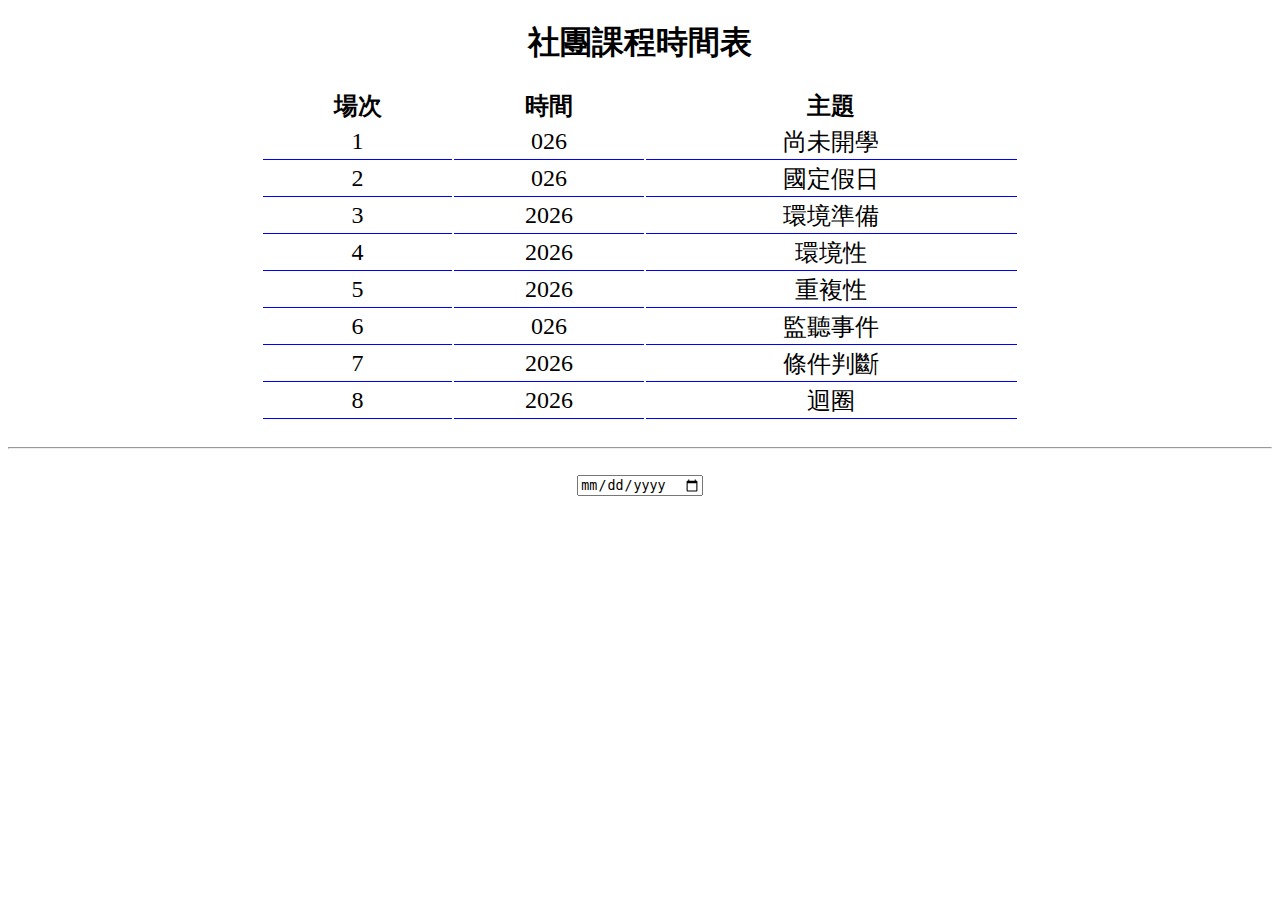
<file: HelloJavaScript0511/HelloJavaScript0406/Class3 automaticScheduleSystem/index.html>
<!DOCTYPE html>
<html > 
    <head>
        
        <meta charset="utf-8">
        <title>Club Course</title>
        <link rel="stylesheet" href="style.css">
        <script src="https://code.jquery.com/jquery-3.4.1.min.js"></script>
        <script src="main.js"></script>
        <script src="topic.js"></script>
    </head>
    <body>
       <h1>社團課程時間表</h1>
       <table id="courseTable"></table>
       <br><hr><br>
       <input id="inputDate" type="date">
    </body>
</html>
</file>
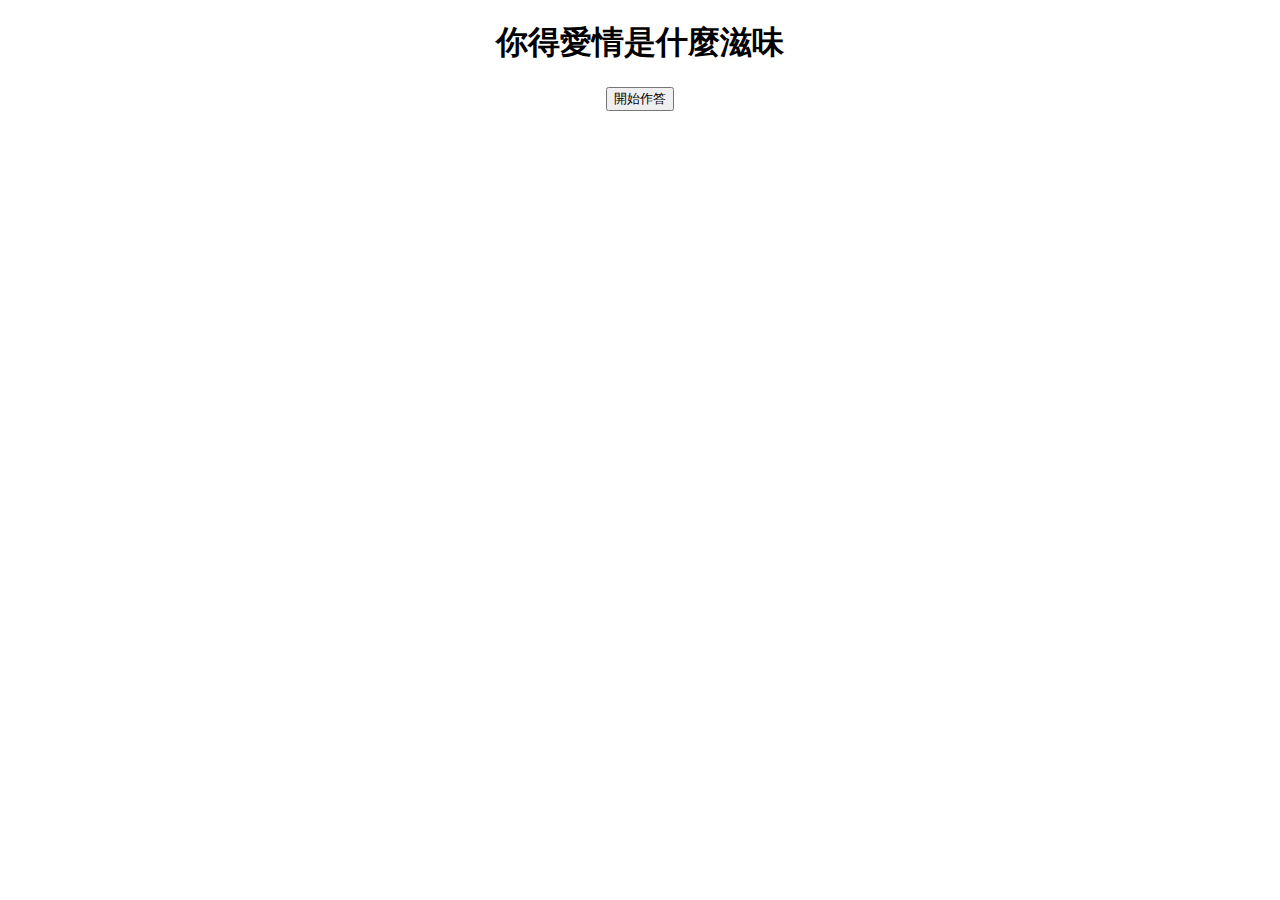
<file: HelloJavaScript0511/HelloJavaScript0406/Class4 PsychologicalTest/index.html>
<!DOCTYPE html>
<html > 
    <head>
        
        <meta charset="utf-8">
        <title>Mind Quiz</title>
        <link rel="stylesheet" href="style.css">
        <script src="https://code.jquery.com/jquery-3.4.1.min.js"></script>
        <script src="data.js"></script>
        <script src="main.js"></script>
    </head>
    <body>
       <h1>你得愛情是什麼滋味</h1>
       <div>
           <h2 id="question"></h2>
       <div id="options"></div>
       </div>
       <input id="startButton" type="button" value="開始作答">
    </body>
</html>
</file>
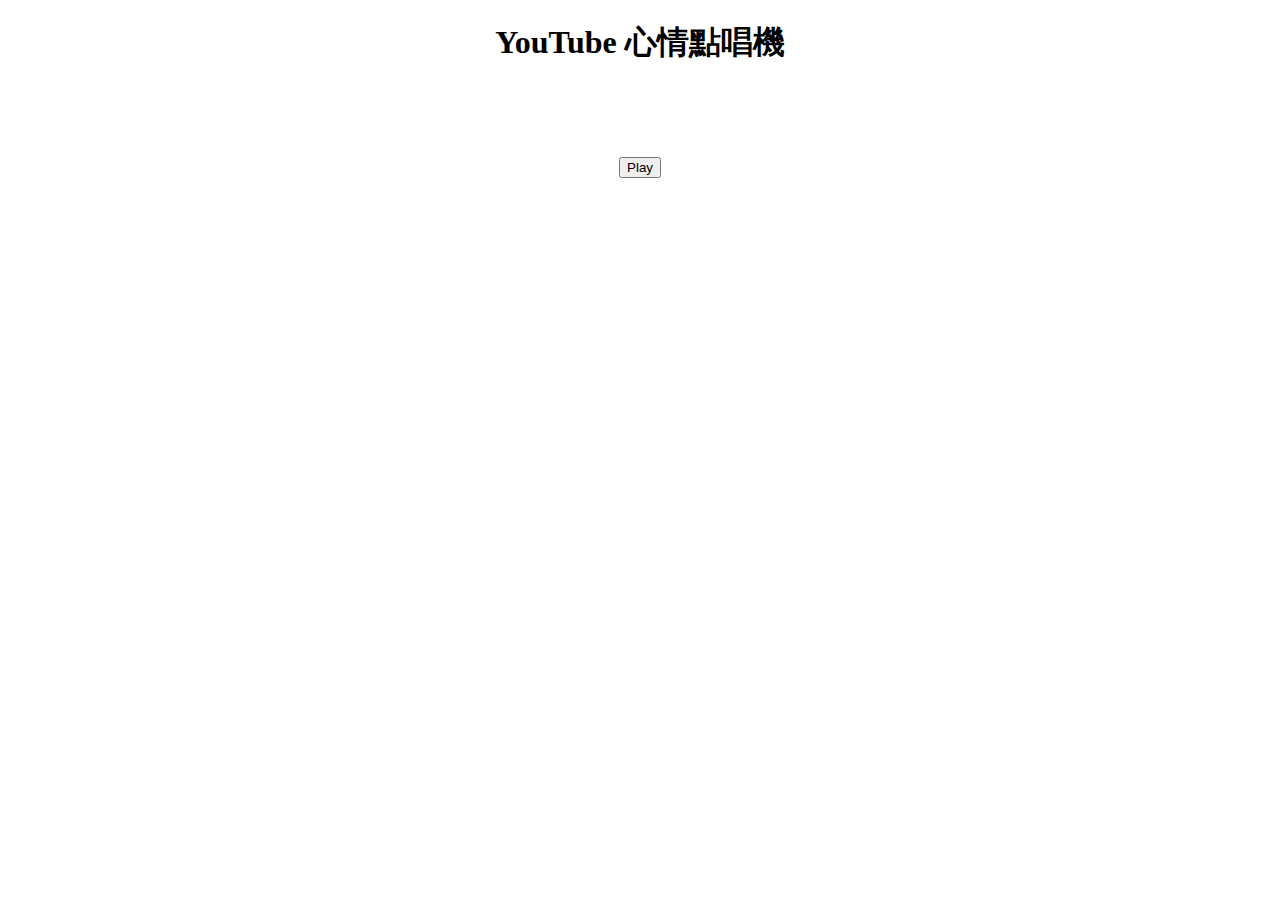
<file: HelloJavaScript0511/HelloJavaScript0406/Class6/index.html>
<!DOCTYPE html>
<html > 
    <head>        

        <meta charset="utf-8">
        <title>YouTube Player </title>
        <link rel="stylesheet" href="style.css">
        <script src="https://code.jquery.com/jquery-3.4.1.min.js"></script>
        <script src="https://www.youtube.com/iframe_api"></script>
        <script src="playlist.js"></script>
        <script src="main.js"></script>
    </head>
    <body>
       <h1>YouTube 心情點唱機</h1>
        <h2></h2>
        <div id="player"></div>
        <br>
        <input id="playButton" type="button" value="Play">
    </body>
</html>
</file>
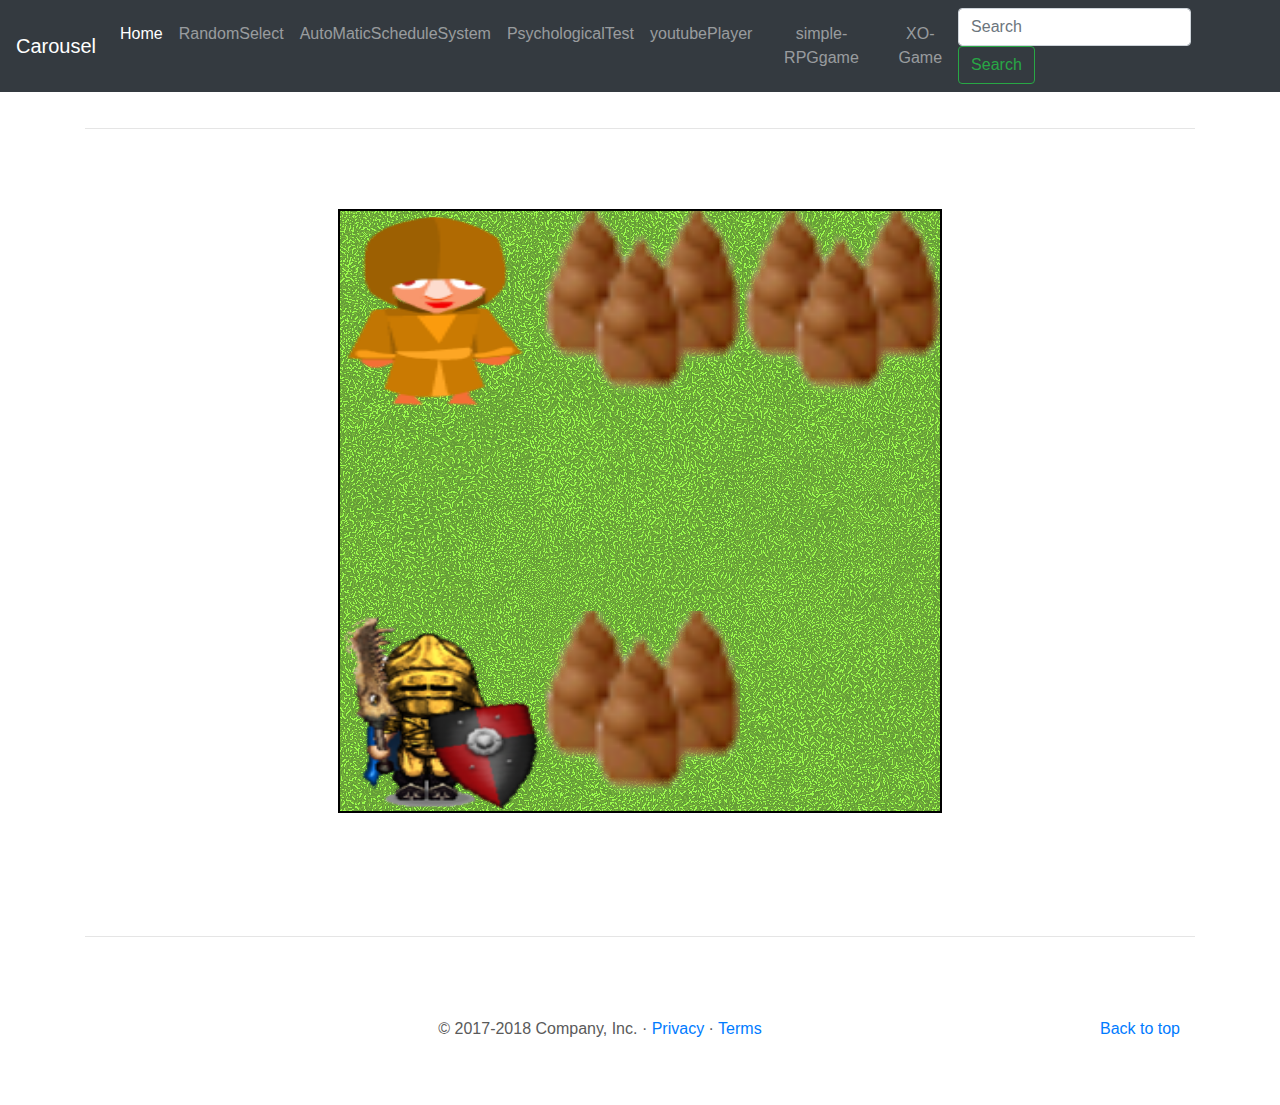
<file: simple-RPGgame.html>
<!doctype html>
<html lang="en">
  <head>
    <meta charset="utf-8">
    <meta name="viewport" content="width=device-width, initial-scale=1, shrink-to-fit=no">
    <meta name="description" content="">
    <meta name="author" content="">
    <link rel="icon" href="favicon.ico">

    <title>Carousel Template for Bootstrap</title>

    <!-- Bootstrap core CSS -->
    <link href="dist/css/bootstrap.min.css" rel="stylesheet">
    <link href="HelloJavaScript0511\HelloJavaScript0406\Class5 RPGGane\style.css" rel="stylesheet">
    <!-- Custom styles for this template -->
    <link href="carousel.css" rel="stylesheet">
  </head>
  <body>

    <header>
      <nav class="navbar navbar-expand-md navbar-dark fixed-top bg-dark">
        <a class="navbar-brand" href="#">Carousel</a>
        <button class="navbar-toggler" type="button" data-toggle="collapse" data-target="#navbarCollapse" aria-controls="navbarCollapse" aria-expanded="false" aria-label="Toggle navigation">
          <span class="navbar-toggler-icon"></span>
        </button>
        <div class="collapse navbar-collapse" id="navbarCollapse">
          <ul class="navbar-nav mr-auto">
            <li class="nav-item active">
              <a class="nav-link" href="index.html">Home <span class="sr-only">(current)</span></a>
            </li>
            <!-- <li class="nav-item">
              <a class="nav-link" href="#">RandomSelect</a>
            </li> -->
            <!-- <li class="nav-item">
              <a class="nav-link" href="random-select.html">RandomSelect</a>
            </li> -->
            <li class="nav-item">
              <a class="nav-link " href="random-select.html">RandomSelect</a>
            </li>
            <!-- BootstrapCarousel\Psychological-Test.html -->
            <li class="nav-item">
                <a class="nav-link " href="auto-matic-schedule-system.html">AutoMaticScheduleSystem</a>
              </li>
              <li class="nav-item">
                <a class="nav-link " href="Psychological-Test.html">PsychologicalTest</a>
              </li>
              <li class="nav-item">
                <a class="nav-link " href="youtubePlayer.html">youtubePlayer</a>
              </li>
              <li class="nav-item">
                <a class="nav-link " href="">simple-RPGgame</a>
              </li>
              <li class="nav-item">
                <a class="nav-link " href="XO-Game.html">XO-Game</a>
              </li>
          </ul>
          <form class="form-inline mt-2 mt-md-0">
            <input class="form-control mr-sm-2" type="text" placeholder="Search" aria-label="Search">
            <button class="btn btn-outline-success my-2 my-sm-0" type="submit">Search</button>
          </form>
        </div>
      </nav>
    </header>

    <main role="main">
     
      <div class="container marketing">
        <hr class="featurette-divider">

        <title>Simple RPG</title>
  
       <h1></h1>
        <div>
            <canvas id="myCanvas" width="600" height="600"></canvas>
            <div id="talkBox"></p>
            </div>
    
       <hr class="featurette-divider">
        <!-- /END THE FEATURETTES -->
      </div><!-- /.container -->


      <!-- FOOTER -->
      <footer class="container">
        <p class="float-right"><a href="#">Back to top</a></p>
        <p>&copy; 2017-2018 Company, Inc. &middot; <a href="#">Privacy</a> &middot; <a href="#">Terms</a></p>
      </footer>
    </main>

    <!-- Bootstrap core JavaScript
    ================================================== -->
    <!-- Placed at the end of the document so the pages load faster -->
    <script src="https://code.jquery.com/jquery-3.3.1.slim.min.js" integrity="sha384-q8i/X+965DzO0rT7abK41JStQIAqVgRVzpbzo5smXKp4YfRvH+8abtTE1Pi6jizo" crossorigin="anonymous"></script>
    <script>window.jQuery || document.write('<script src="assets/js/vendor/jquery-slim.min.js"><\/script>')</script>
    <script src="assets/js/vendor/popper.min.js"></script>
    <script src="dist/js/bootstrap.min.js"></script>
    <!-- Just to make our placeholder images work. Don't actually copy the next line! -->
    <script src="assets/js/vendor/holder.min.js"></script>
    <script src="https://www.youtube.com/iframe_api"></script>
    <script src="HelloJavaScript0511\HelloJavaScript0406\Class5 RPGGane\main.js"></script>
    <script src="HelloJavaScript0511\HelloJavaScript0406\Class5 RPGGane\images"></script>
  

</body>
</html>
</file>
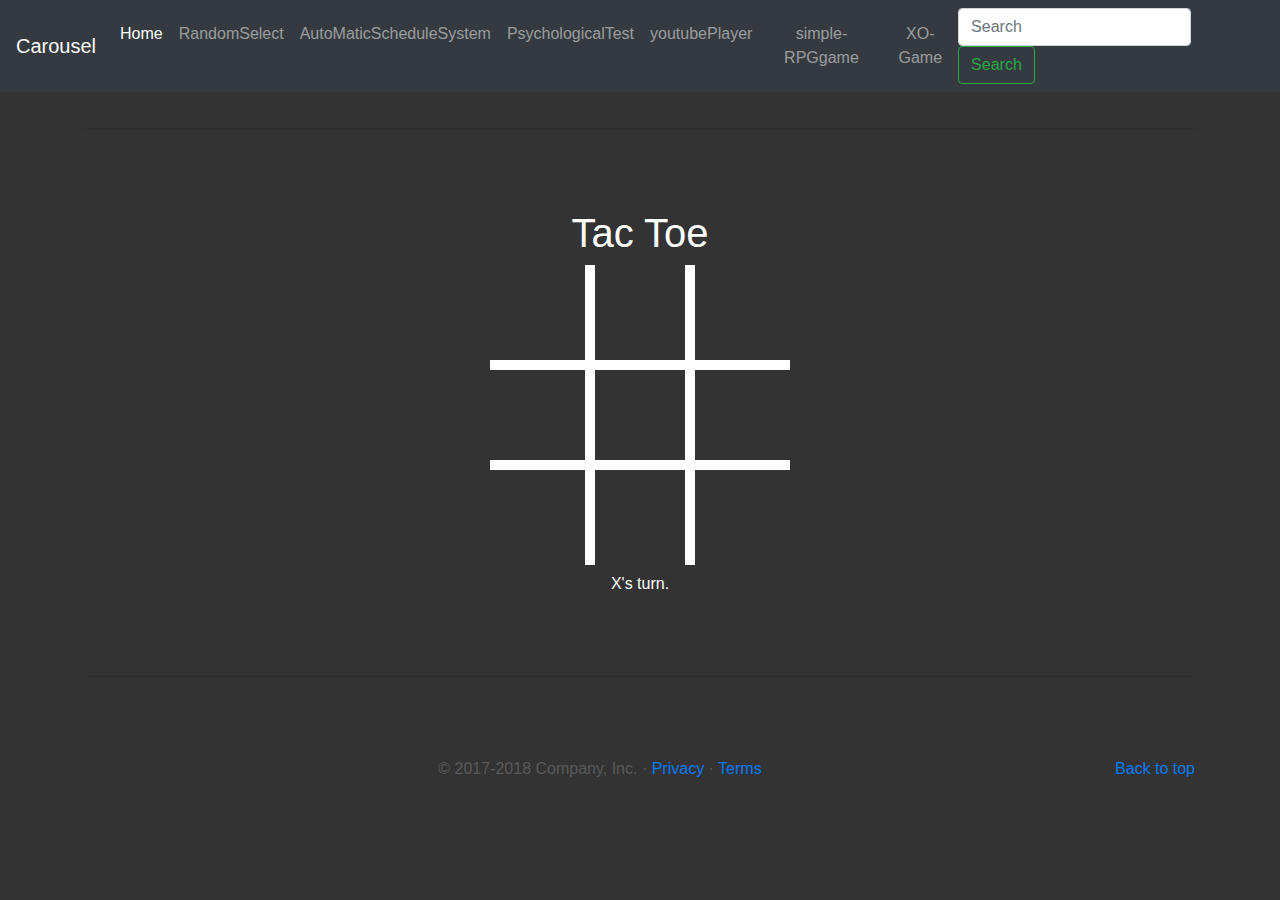
<file: XO-Game.html>
<!doctype html>
<html lang="en">
  <head>
    <meta charset="utf-8">
    <meta name="viewport" content="width=device-width, initial-scale=1, shrink-to-fit=no">
    <meta name="description" content="">
    <meta name="author" content="">
    <link rel="icon" href="favicon.ico">

    <title>Carousel Template for Bootstrap</title>

    <!-- Bootstrap core CSS -->
    <link href="dist/css/bootstrap.min.css" rel="stylesheet">
    <link href="HelloJavaScript0511\XO-Game\style.css" rel="stylesheet">
    <!-- Custom styles for this template -->
    <link href="carousel.css" rel="stylesheet">
  </head>
  <body>

    <header>
      <nav class="navbar navbar-expand-md navbar-dark fixed-top bg-dark">
        <a class="navbar-brand" href="#">Carousel</a>
        <button class="navbar-toggler" type="button" data-toggle="collapse" data-target="#navbarCollapse" aria-controls="navbarCollapse" aria-expanded="false" aria-label="Toggle navigation">
          <span class="navbar-toggler-icon"></span>
        </button>
        <div class="collapse navbar-collapse" id="navbarCollapse">
          <ul class="navbar-nav mr-auto">
            <li class="nav-item active">
              <a class="nav-link" href="index.html">Home <span class="sr-only">(current)</span></a>
            </li>
            <!-- <li class="nav-item">
              <a class="nav-link" href="#">RandomSelect</a>
            </li> -->
            <!-- <li class="nav-item">
              <a class="nav-link" href="random-select.html">RandomSelect</a>
            </li> -->
            <li class="nav-item">
              <a class="nav-link " href="random-select.html">RandomSelect</a>
            </li>
            <!-- BootstrapCarousel\Psychological-Test.html -->
            <li class="nav-item">
                <a class="nav-link " href="auto-matic-schedule-system.html">AutoMaticScheduleSystem</a>
              </li>
              <li class="nav-item">
                <a class="nav-link " href="Psychological-Test.html">PsychologicalTest</a>
              </li>
              <li class="nav-item">
                <a class="nav-link " href="youtubePlayer.html">youtubePlayer</a>
              </li>
              <li class="nav-item">
                <a class="nav-link " href="simple-RPGgame.html">simple-RPGgame</a>
              </li>
            <li class="nav-item">
              <a class="nav-link " href="">XO-Game</a>
            </li>
          </ul>
          <form class="form-inline mt-2 mt-md-0">
            <input class="form-control mr-sm-2" type="text" placeholder="Search" aria-label="Search">
            <button class="btn btn-outline-success my-2 my-sm-0" type="submit">Search</button>
          </form>
        </div>
      </nav>
    </header>

    <main role="main">
     
      <div class="container marketing">
        <hr class="featurette-divider">
           
        <!doctype html>
        <!--<head>
            <meta charset="UTF-8">
            <meta name="viewport"
                  content="width=device-width, user-scalable=no, initial-scale=1.0, maximum-scale=1.0, minimum-scale=1.0">
            <meta http-equiv="X-UA-Compatible" content="ie=edge"> -->
           <!-- <link rel="stylesheet" href="style.css"> 
        </head>
        <body>-->
                <h1 class="game--title"><span style="color: white;">Tac Toe</span></h1>
                  <div class="body">
               
       
              <canvas id="XO"></canvas>
              <p id="message"><span style = "color:white">to Tic-Tac-Toe!</span>  </p>
         
                <!-- <div class="game--container">
                    <div data-cell-index="0" class="cell"></div>
                    <div data-cell-index="1" class="cell"></div>
                    <div data-cell-index="2" class="cell"></div>
                    <div data-cell-index="3" class="cell"></div>
                    <div data-cell-index="4" class="cell"></div>
                    <div data-cell-index="5" class="cell"></div>
                    <div data-cell-index="6" class="cell"></div>
                    <div data-cell-index="7" class="cell"></div>
                    <div data-cell-index="8" class="cell"></div>
                </div> -->
             
              </div>
       <!-- <script src="script.js"></script>
        </body>
        </html>-->
       <hr class="featurette-divider">
        <!-- /END THE FEATURETTES -->
      </div><!-- /.container -->


      <!-- FOOTER -->
      <footer class="container">
        <p class="float-right"><a href="#">Back to top</a></p>
        <p>&copy; 2017-2018 Company, Inc. &middot; <a href="#">Privacy</a> &middot; <a href="#">Terms</a></p>
      </footer>
    </main>

    <!-- Bootstrap core JavaScript
    ================================================== -->
    <!-- Placed at the end of the document so the pages load faster -->
    <script src="https://code.jquery.com/jquery-3.3.1.slim.min.js" integrity="sha384-q8i/X+965DzO0rT7abK41JStQIAqVgRVzpbzo5smXKp4YfRvH+8abtTE1Pi6jizo" crossorigin="anonymous"></script>
    <script>window.jQuery || document.write('<script src="assets/js/vendor/jquery-slim.min.js"><\/script>')</script>
    <script src="assets/js/vendor/popper.min.js"></script>
    <script src="dist/js/bootstrap.min.js"></script>
    <!-- Just to make our placeholder images work. Don't actually copy the next line! -->
    <script src="assets/js/vendor/holder.min.js"></script>
  <!--  <script src="https://www.youtube.com/iframe_api"></script>
    <script src="HelloJavaScript0511\HelloJavaScript0406\Class6\main.js"></script>
    <script src="HelloJavaScript0511\HelloJavaScript0406\Class6\playlist.js"></script> -->
    <script src="HelloJavaScript0511\XO-Game\main.js"></script> 


</body>
</html>
</file>
<file: HelloJavaScript0511/HelloJavaScript0406/Class3 automaticScheduleSystem/style.css>
/* body{
    text-align: center;
}
li{
    text-align: left;
} */
body{
    text-align: center;
}
table{
    width: 60%;
    margin:auto ;
    font-size: 1.5em;
}
td{
    border-bottom: 1px solid blue;
}
</file>
<file: HelloJavaScript0511/HelloJavaScript0406/Class4 PsychologicalTest/style.css>
body{
    text-align: center;
}
</file>
<file: HelloJavaScript0511/HelloJavaScript0406/Class6/style.css>
body{
    text-align: center;
}

h2{
    height: 32px;
}
</file>
<file: carousel.css>
/* GLOBAL STYLES
-------------------------------------------------- */
/* Padding below the footer and lighter body text */

body {
  padding-top: 3rem;
  padding-bottom: 3rem;
  color: #5a5a5a;
}


/* CUSTOMIZE THE CAROUSEL
-------------------------------------------------- */

/* Carousel base class */
.carousel {
  margin-bottom: 4rem;
}
/* Since positioning the image, we need to help out the caption */
.carousel-caption {
  bottom: 3rem;
  z-index: 10;
}

/* Declare heights because of positioning of img element */
.carousel-item {
  height: 32rem;
  background-color: #777;
}
.carousel-item > img {
  position: absolute;
  top: 0;
  left: 0;
  min-width: 100%;
  height: 32rem;
}


/* MARKETING CONTENT
-------------------------------------------------- */

/* Center align the text within the three columns below the carousel */
.marketing .col-lg-4 {
  margin-bottom: 1.5rem;
  text-align: center;
}
.marketing h2 {
  font-weight: 400;
}
.marketing .col-lg-4 p {
  margin-right: .75rem;
  margin-left: .75rem;
}


/* Featurettes
------------------------- */

.featurette-divider {
  margin: 5rem 0; /* Space out the Bootstrap <hr> more */
}

/* Thin out the marketing headings */
.featurette-heading {
  font-weight: 300;
  line-height: 1;
  letter-spacing: -.05rem;
}


/* RESPONSIVE CSS
-------------------------------------------------- */

@media (min-width: 40em) {
  /* Bump up size of carousel content */
  .carousel-caption p {
    margin-bottom: 1.25rem;
    font-size: 1.25rem;
    line-height: 1.4;
  }

  .featurette-heading {
    font-size: 50px;
  }
}

@media (min-width: 62em) {
  .featurette-heading {
    margin-top: 7rem;
  }
}
</file>
